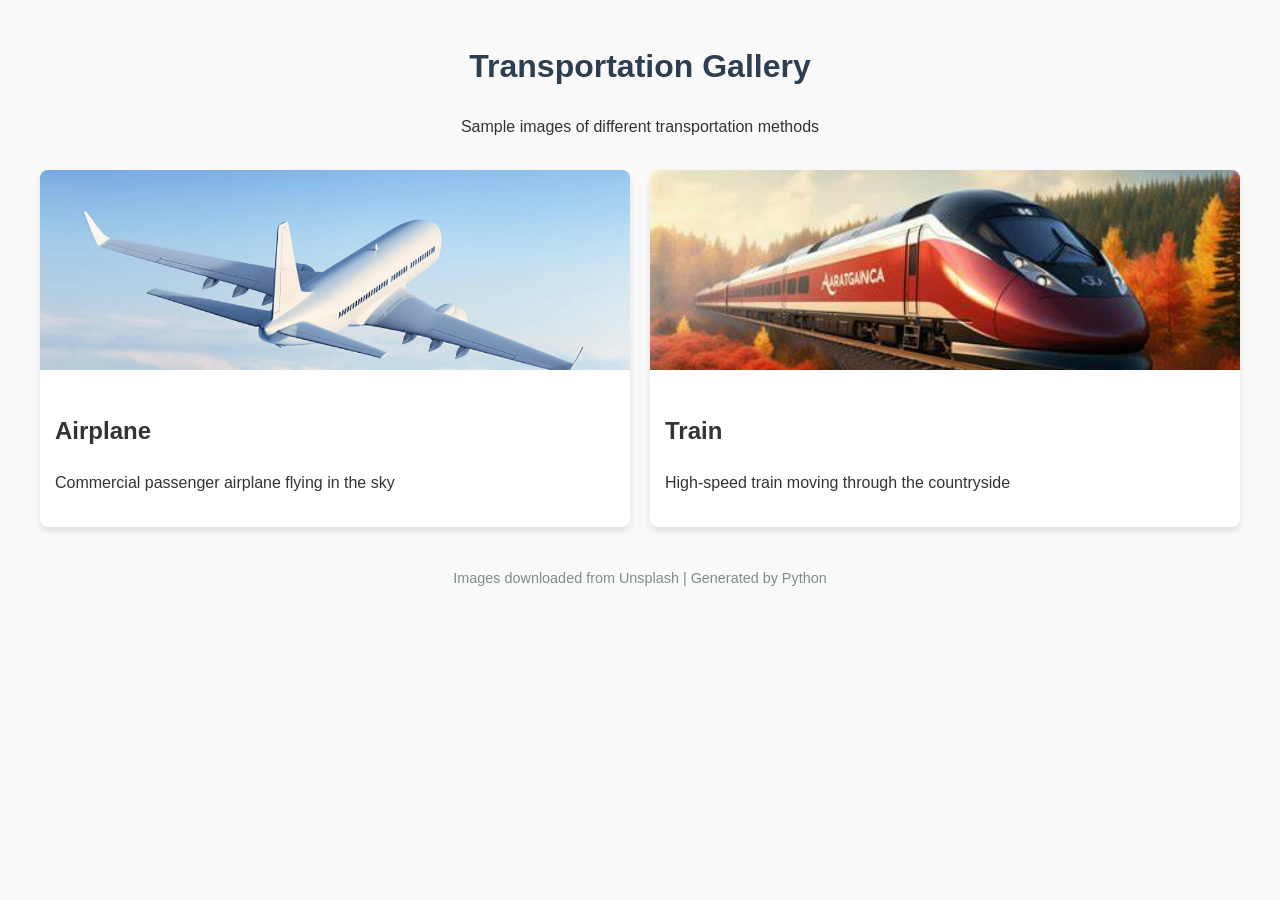
<file: index.html>
<!DOCTYPE html>
<html lang="en">
<head>
    <meta charset="UTF-8">
    <meta name="viewport" content="width=device-width, initial-scale=1.0">
    <title>Transportation Images</title>
    <style>
        body {
            font-family: 'Segoe UI', Tahoma, Geneva, Verdana, sans-serif;
            line-height: 1.6;
            color: #333;
            max-width: 1200px;
            margin: 0 auto;
            padding: 20px;
            background-color: #f9f9f9;
        }
        header {
            text-align: center;
            margin-bottom: 30px;
        }
        h1 {
            color: #2c3e50;
        }
        .gallery {
            display: grid;
            grid-template-columns: repeat(auto-fit, minmax(300px, 1fr));
            gap: 20px;
        }
        .card {
            background: white;
            border-radius: 8px;
            overflow: hidden;
            box-shadow: 0 4px 6px rgba(0,0,0,0.1);
            transition: transform 0.3s ease;
        }
        .card:hover {
            transform: translateY(-5px);
        }
        .card img {
            width: 100%;
            height: 200px;
            object-fit: cover;
        }
        .card-content {
            padding: 15px;
        }
        footer {
            text-align: center;
            margin-top: 40px;
            color: #7f8c8d;
            font-size: 0.9em;
        }
    </style>
</head>
<body>
    <header>
        <h1>Transportation Gallery</h1>
        <p>Sample images of different transportation methods</p>
    </header>

    <div class="gallery">
        <div class="card">
            <img src="static\plane.jpg" alt="Airplane">
            <div class="card-content">
                <h2>Airplane</h2>
                <p>Commercial passenger airplane flying in the sky</p>
            </div>
        </div>

        <div class="card">
            <img src="static\train.jpg" alt="Train">
            <div class="card-content">
                <h2>Train</h2>
                <p>High-speed train moving through the countryside</p>
            </div>
        </div>
    </div>

    <footer>
        <p>Images downloaded from Unsplash | Generated by Python</p>
    </footer>
</body>
</html>
</file>
